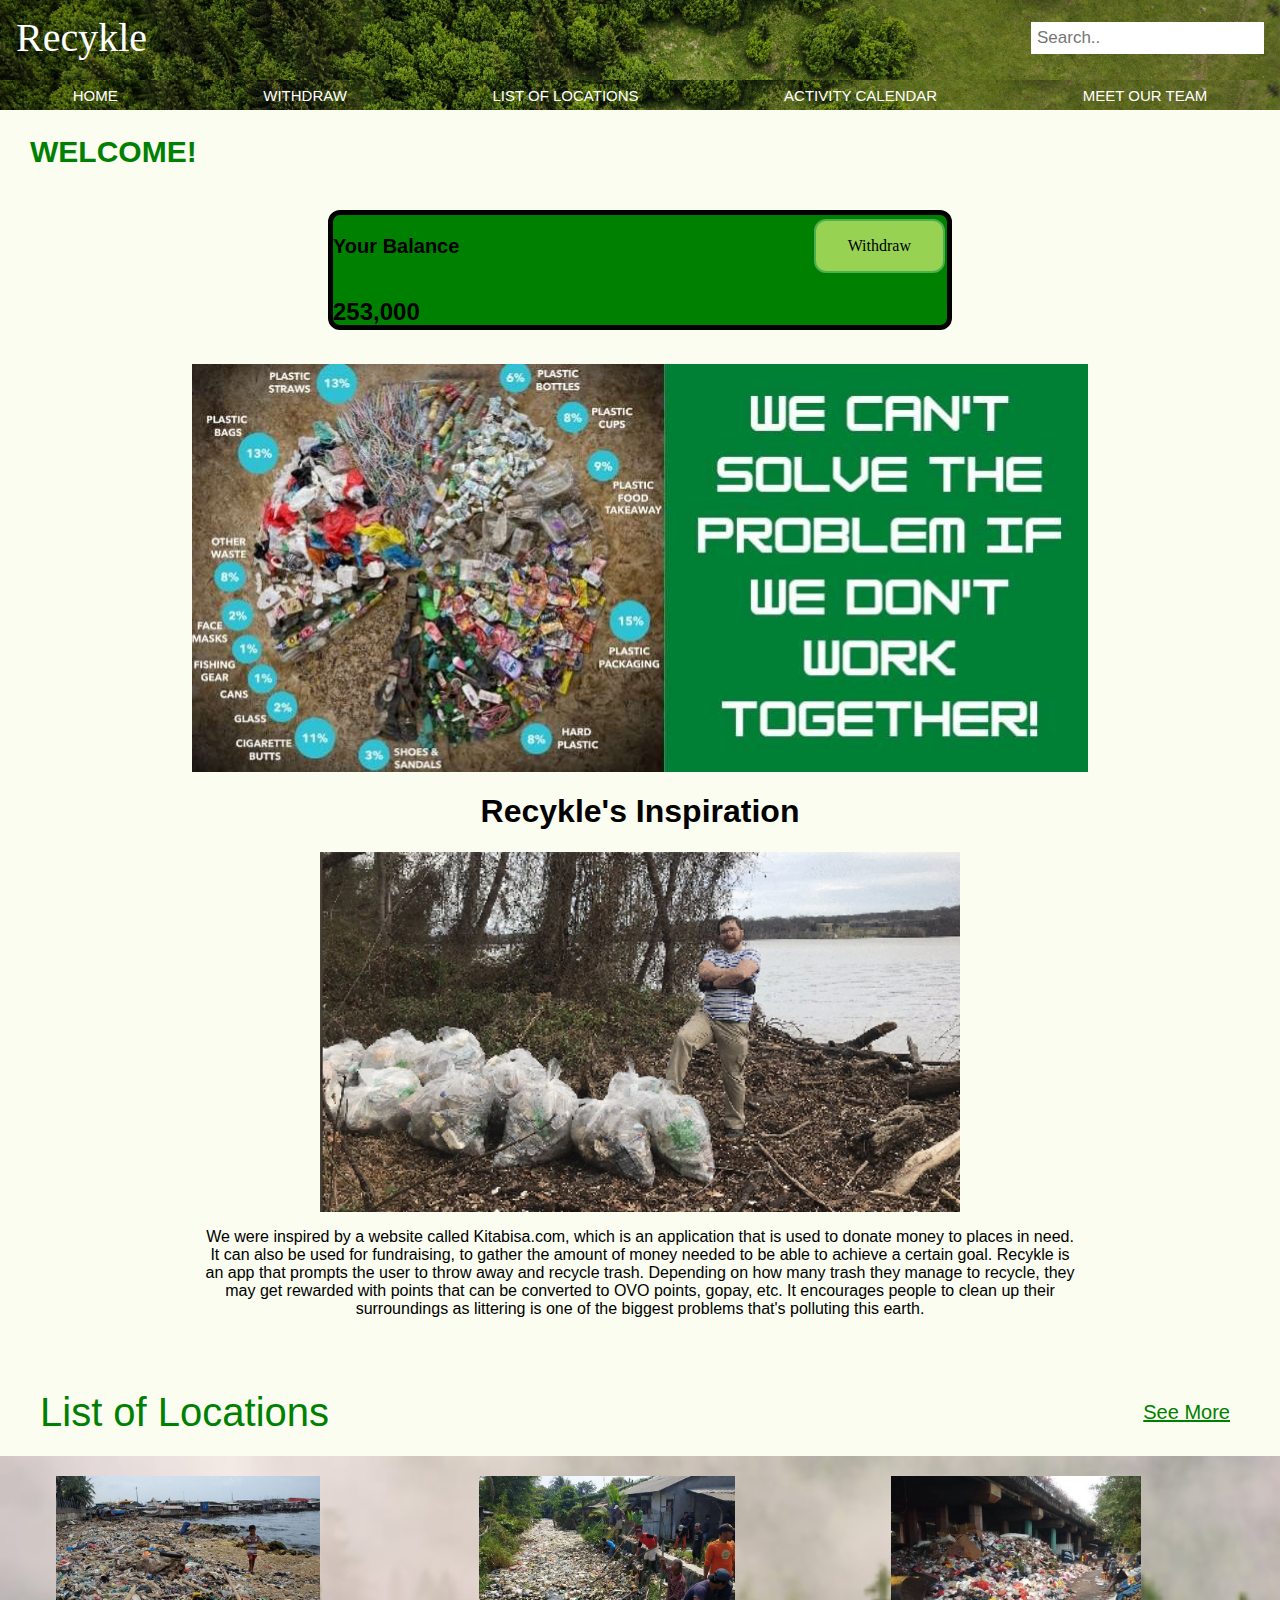
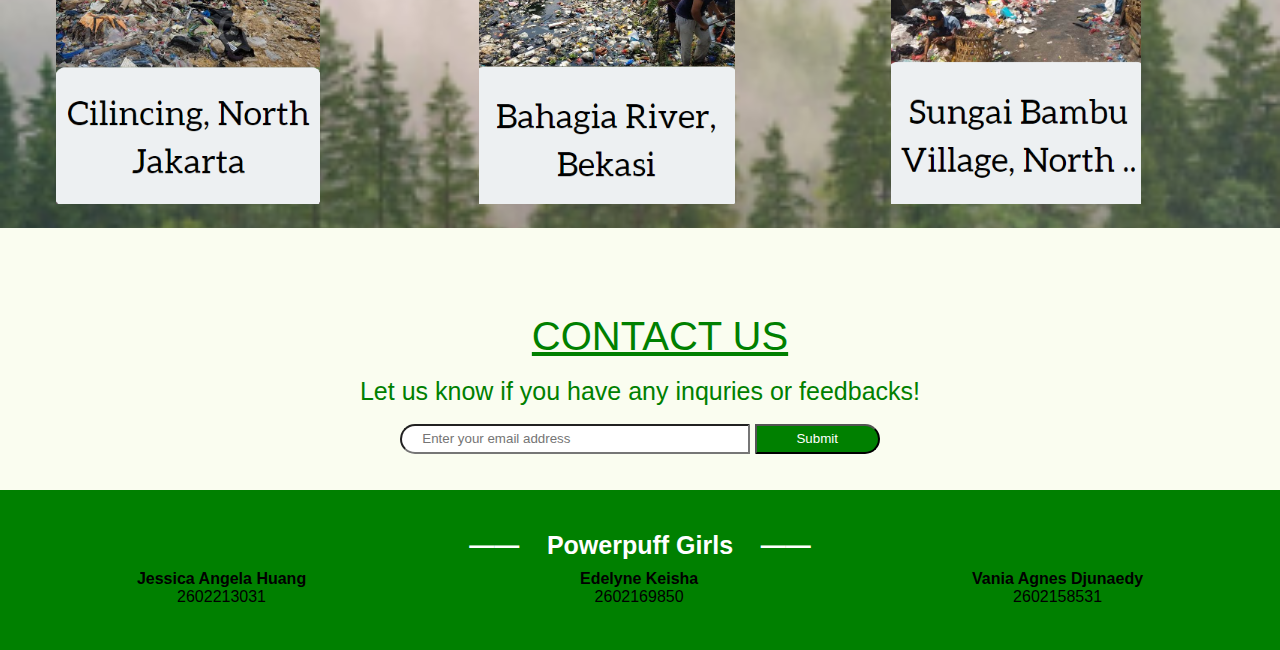
<file: index.html>
<!DOCTYPE html>
<html>

<head>
  <link rel="stylesheet" href="style.css">
  <title>Recyckle</title>
</head>

<body>
  <script src="script.js"></script>
  <header>
    <!-- Logo and Search Bar -->
    <div class="topnav">
      <a href="#inspo" class="active">
        Recykle
      </a>
      <div class="search-container">
        <form action="/action_page.php">
          <input type="text" placeholder="Search.." name="search">
          <i class="fa fa-search"></i>
        </form>
      </div>
    </div>

    <!-- Navigation Bar -->
    <div class="nav">
      <a href="index.html" class="tab">HOME</a>
      <a href="withdraw.html" class="tab">WITHDRAW</a>
      <a href="listoflocation.html" class="tab">List of Locations</a>
      <a href="Calendar.html" class="tab">Activity Calendar</a>
      <a href="mot.html" class="tab">Meet Our Team</a>
    </div>
  </header>

  <div style="padding-left:30px">
    <h2 class="welcome">WELCOME!</h2>
  </div>

  <!-- Your Balance -->
  <div style="padding:16px">
    <div class="balance">
      <h3>Your Balance</h3> 
      <input type="button" onclick="window.location.href='withdraw.html';" class="button button1" value="Withdraw">
      <h2>253,000</h2>
    </div>
  </div>
  <br>

  <!-- Quote box -->
  <div class="slide">
    <img src="images/slide1.jpg" class="slideimage">
  </div>

  <!-- Recykle Inspiration -->
  <div class="heading" id="inspo">
    <h1>
      <center>Recykle's Inspiration</center>
    </h1>

  <!-- Recykle's Inspiration -->
  </div>
  <img src="images/tresh.gif" height="auto" width=450px class="center">
  <div class="details">
    <p align="center">We were inspired by a website called Kitabisa.com, which is an application that is used to
      donate money
      to places in need. It can also be used for fundraising, to gather the amount of money needed to be able to
      achieve a certain goal.

      Recykle is an app that prompts the user to throw away and recycle trash. Depending on how many trash they
      manage to recycle, they may get rewarded with points that can be converted to OVO points, gopay, etc. It
      encourages people to clean up their surroundings as littering is one of the biggest problems that's
      polluting this earth.</p>

  </div>

  <br>
  <br>
  <br>
  <div class="lol"> <!-- List of Location Slide -->
    <text class="lol1">List of Locations</text>
    <a href="listoflocation.html" class="lol2">See More</a>
  </div>
<br>
  <div class="locations">
    <a href="listofloca.html"> <img src="images/lol1.png" class="zoom"></a>
    <a href="listofloca.html"> <img src="images/lol2.png" class="zoom"></a>
    <a href="listofloca.html"> <img src="images/lol3.png" class="zoom"></a>
      </div>  
      <br>
      <br>
  <div class=" m4"> <!-- Contact us -->
    <text class="lol1"><u>CONTACT US</u></text> 
    <br>
    <text class="lmk">Let us know if you have any inquries or feedbacks!</text>
    <br>
    <div class="register">
      <form name="register" onsubmit="return formValidation()">
        <input type="text" id="emailform" name="email" placeholder="Enter your email address" required
          class="emailform">
        <input type="submit" name="submit" value="Submit" id="button" class="submitbutton"></button>
      </form>
    </div>
  </div>
  <br>
  <br>
      <div class="nim"> <!-- Footer -->
    <h5>&#8213;&#8213;&nbsp;&nbsp;&nbsp;&nbsp;Powerpuff Girls&nbsp;&nbsp;&nbsp;&nbsp;&#8213;&#8213;</h5>
  </div>
  <div class="nim">
    <text><b>Jessica Angela Huang</b><br>2602213031</text>

    <text><b>Edelyne Keisha</b><br>2602169850</text>

    <text><b>Vania Agnes Djunaedy</b><br>2602158531</text>
    </div>
</body>

</html>
</file>
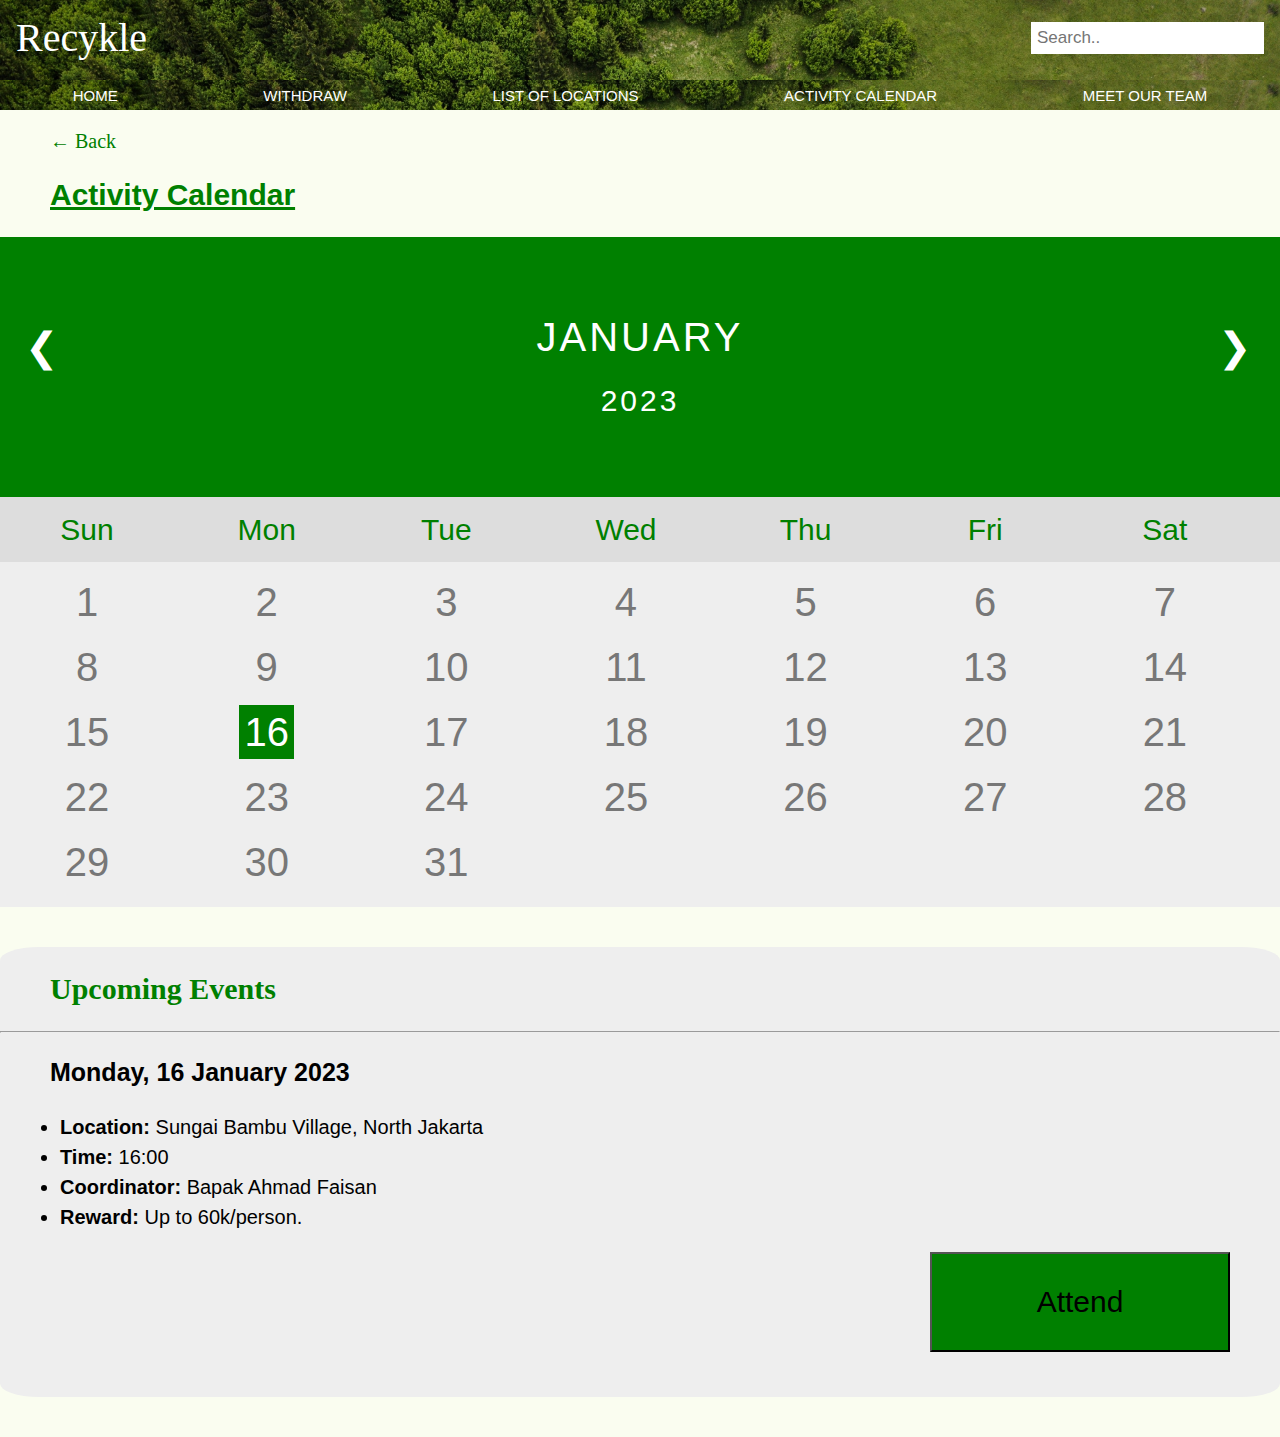
<file: Calendar.html>
<!DOCTYPE html>
<html>
    <head>
        <link rel="stylesheet" href="CalendarStyle.css">
        <title>Activity Calendar</title>
    </head>

    <body>
    <header>
        <div class="topnav"> <!-- Logo and Search Bar -->
            <a href="#inspo" class="active">
            Recykle
            </a>
            <div class="search-container">
            <form action="/action_page.php">
                <input type="text" placeholder="Search.." name="search">
                <i class="fa fa-search"></i>
            </form>
            </div>
        </div>
    
    <div class="nav"> <!-- Navigation Bar -->
      <a href="index.html" class="tab">HOME</a>
      <a href="withdraw.html" class="tab">WITHDRAW</a>
      <a href="listoflocation.html" class="tab">List of Locations</a>
      <a href="Calendar.html" class="tab">Activity Calendar</a>
      <a href="mot.html" class="tab">Meet Our Team</a>
    </div>
        </header>
        
        <div id="m1"> <!-- Back Button -->
            <a href="index.html" class="back">&#8592 Back</a>
        </div>
        
        <div class="top-text">
            <h2>Activity Calendar</h2>
        </div>

        <!-- Calendar -->
        <div id="Calendar">
            <div class="month">      
                <ul>
                  <li class="prev">&#10094;</li>
                  <li class="next">&#10095;</li>
                  <li>January<br>
                    <span style="font-size:30px">2023</span>
                  </li>
                </ul>
              </div>
              
              <ul class="weekdays">
                <li>Sun</li>
                <li>Mon</li>
                <li>Tue</li>
                <li>Wed</li>
                <li>Thu</li>
                <li>Fri</li>
                <li>Sat</li>
              </ul>
              
              <ul class="days">  
                <li>1</li>
                <li>2</li>
                <li>3</li>
                <li>4</li>
                <li>5</li>
                <li>6</li>
                <li>7</li>
                <li>8</li>
                <li>9</li>
                <li>10</li>
                <li>11</li>
                <li>12</li>
                <li>13</li>
                <li>14</li>
                <li>15</li>
                <li><span class="active">16</span></li>
                <li>17</li>
                <li>18</li>
                <li>19</li>
                <li>20</li>
                <li>21</li>
                <li>22</li>
                <li>23</li>
                <li>24</li>
                <li>25</li>
                <li>26</li>
                <li>27</li>
                <li>28</li>
                <li>29</li>
                <li>30</li>
                <li>31</li>
              </ul>
        </div>

        <!-- Upcoming Events -->
        <div class="bottom-area">
            <div class="events">
                <h2>Upcoming Events</h2>
                <hr>
                <h3>Monday, 16 January 2023</h3>
                <ul>
                    <li><strong>Location:</strong> Sungai Bambu Village, North Jakarta</li>
                    <li><strong>Time:</strong> 16:00</li>
                    <li><strong>Coordinator:</strong> Bapak Ahmad Faisan</li>
                    <li><strong>Reward:</strong> Up to 60k/person.</li>
                </ul>
                <button>Attend</button>
            </div>
        </div>

    </body>
</html>
</file>
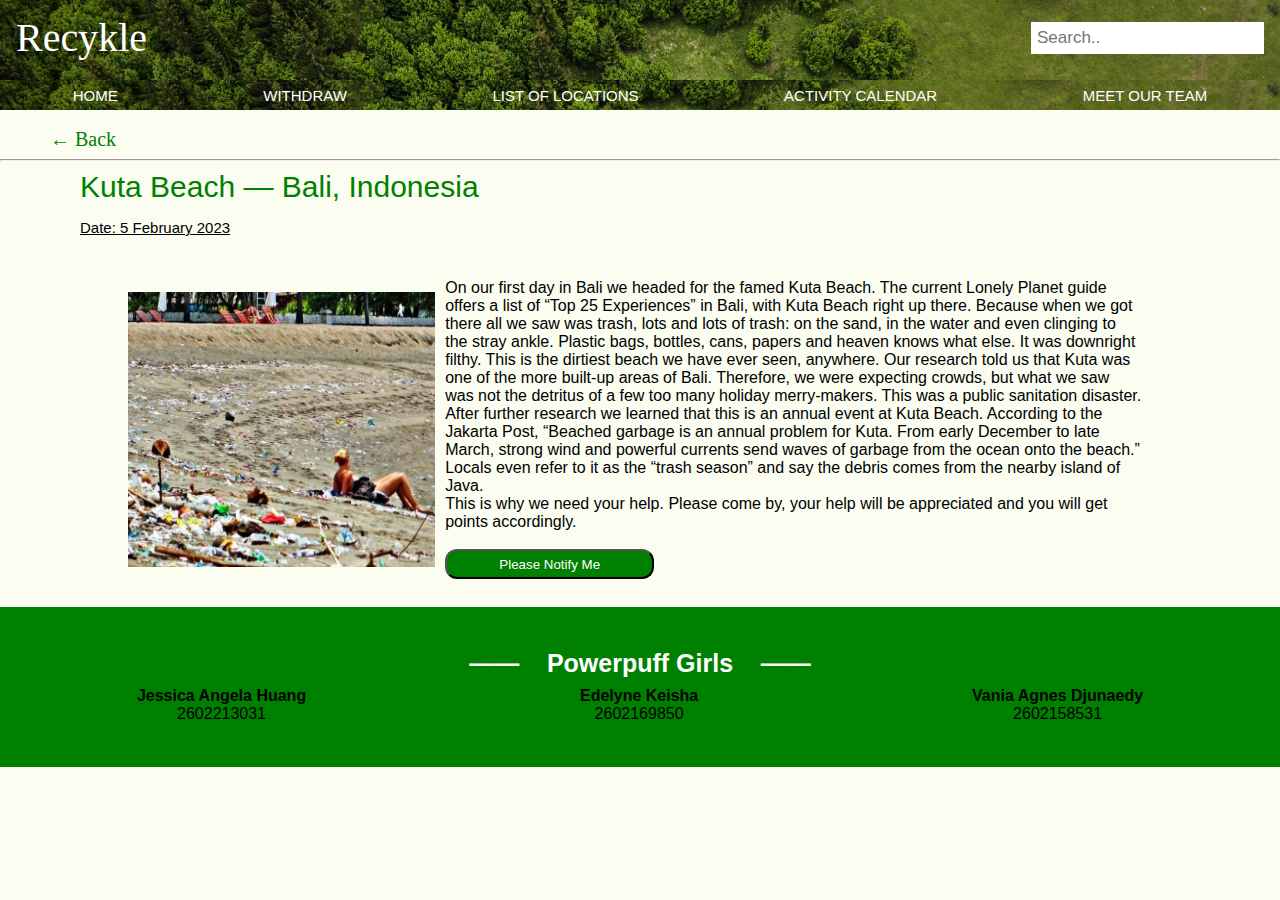
<file: listofloca.html>
<html>

<head>
  <style>
    * {
      box-sizing: border-box;
    }

    html {
      scroll-behavior: smooth;
    }

    body {
      margin: 0;
      font-family: Arial, Helvetica, sans-serif;
      background-color: #fafdf0;
    }


    .topnav {
      overflow: hidden;
      background-image: url("images/jungle.jpg");
      background-repeat: no-repeat;
      background-size: cover;
      width: 100%;
      height: 80px;
      font-family: Brush Script MT;
      padding: 14px 16px;
    }

    .active {
      font-size: 40px;
      color: white;
      text-decoration: none;
    }


    .topnav .search-container {
      float: right;
    }

    .topnav input[type=text] {
      padding: 6px;
      margin-top: 8px;
      font-size: 17px;
      border: none;
    }

    .topnav .search-container button {
      float: right;
      padding: 6px 10px;
      margin-top: 8px;
      margin-right: 16px;
      background: #ddd;
      font-size: 17px;
      border: none;
      cursor: pointer;
    }

    .topnav .search-container button:hover {
      background: #ccc;
    }

    .nav {
      display: flex;
      background-image: url("images/jungle.jpg");
      background-repeat: no-repeat;
      background-size: cover;
      align-items: center;
      width: 100%;
      height: 30px;
      justify-content: space-around;
      text-transform: uppercase;
    }

    .tab {
      float: left;
      display: block;
      color: white;
      text-align: center;
      padding: 14px 16px;
      font-size: 15px;
      text-decoration: none;
    }

    h1 {
      font-family: Brush Script MT;
      font-size: 40px;
    }

    .h4 {
      color: green;
      font-size: 30px;
      line-height: 0px;
      line-height: 0;
    }

    h5 {
      color: white;
      text-align: center;
      font-size: 25px;
    }

    .h6 {
      line-height: 10px;
      font-size: 15px;
    }

    .back {
      font-size: 20px;
      font-family: fantasy;
      text-decoration: none;
      color: green;
    }

    #m1 {
      display: flex;
      flex-direction: column;
      text-align: left;
      margin-top: 0px;
      margin-left: 50px;
    }

    #m2 {
      margin-left: 50px;
      display: flex;
      flex-direction: column;
      text-align: left;
      margin-top: 0px;
      margin-left: 80px;
      line-height: 0px;
    }

    .loca {
      display: flex;
      flex-direction: row;
      justify-content: space-between;
      align-items: center;
      padding-left: 10%;
      padding-right: 10%;
    }

    .pic1 {
      width: 50%;
    }

    info {
      margin-right: 5%;
      font-size: 15px;
      text-align: justify;
      text-justify: inter-word;
      font-family: Arial, Helvetica, sans-serif;
    }



    .nim {
      margin: 0;
      background-color: green;
      display: flex;
      text-align: center;
      justify-content: space-around;
      padding: 0;
      width: 100%;
      height: 80px;
    }
    .notify{
      border-radius: 12px;
      width:30%;
      height:30px;
      background-color: green;
      color:white;
      align-item:center;
    }
    .notify:hover{
      color:black;
      background-color:#4CAF50;
    }
  </style>

<body>
  <header>
    <div class="topnav"> <!-- Logo and Search Bar -->
      <a href="#inspo" class="active">
        Recykle
      </a>
      <div class="search-container">
        <form action="/action_page.php">
          <input type="text" placeholder="Search.." name="search">
          <i class="fa fa-search"></i>
        </form>
      </div>
    </div>

    <div class="nav"> <!-- Navigation Bar -->
      <a href="index.html" class="tab">HOME</a>
      <a href="withdraw.html" class="tab">WITHDRAW</a>
      <a href="listoflocation.html" class="tab">List of Locations</a>
      <a href="Calendar.html" class="tab">Activity Calendar</a>
      <a href="mot.html" class="tab">Meet Our Team</a>
    </div>
  </header>
  <br>
  <!--<form>
 <input type="button" value="&#8592 Back" onclick="history.back()" class="back">
</form> -->
  <div id="m1"> <!-- Back button to List of Locations -->
    <a href="listoflocation.html" class="back">&#8592 Back</a>
  </div>
  <hr>
  <br>
  <div id="m2"> <!-- Title -->
    <text class="h4">Kuta Beach &#8213; Bali, Indonesia</text>
  </div>
  <br>
  <br>
  <div id="m2"> <!-- Date -->
    <text class="h6"><u>Date: 5 February 2023</u></text>
  </div>
  <br>
  <br>

  <div class="loca"> <!-- Description of Location -->
    <img src="images/locaa.png" width="30%" height="275px" margin-right="5%">
    <br>
    <p class="info" style="margin:10px;">
      On our first day in Bali we headed for the famed Kuta Beach. The current Lonely Planet guide offers a list of “Top
      25 Experiences” in Bali, with Kuta Beach right up there. Because when we got there all we saw was trash, lots and
      lots of trash: on the sand, in the water and even clinging to the stray ankle. Plastic bags, bottles, cans, papers
      and heaven knows what else. It was downright filthy. This is the dirtiest beach we have ever seen, anywhere.

      Our research told us that Kuta was one of the more built-up areas of Bali. Therefore, we were expecting crowds,
      but what we saw was not the detritus of a few too many holiday merry-makers. This was a public sanitation
      disaster.
      After further research we learned that this is an annual event at Kuta Beach. According to the Jakarta Post,
      “Beached garbage is an annual problem for Kuta. From early December to late March, strong wind and powerful
      currents send waves of garbage from the ocean onto the beach.” Locals even refer to it as the “trash season” and
      say the debris comes from the nearby island of Java.
<br>
      This is why we need your help. Please come by, your help will be appreciated and you will get points accordingly.
      <br>
      <br>
      <button class="notify">Please Notify Me</button> <!-- Notify me button -->
    </p> 
  </div>

  <div class="loca">

  </div>





  <br>
  <div class="nim"> <!-- Footer -->
    <h5>&#8213;&#8213;&nbsp;&nbsp;&nbsp;&nbsp;Powerpuff Girls&nbsp;&nbsp;&nbsp;&nbsp;&#8213;&#8213;</h5>
  </div>
  <div class="nim">
    <text><b>Jessica Angela Huang</b><br>2602213031</text>

    <text><b>Edelyne Keisha</b><br>2602169850</text>

    <text><b>Vania Agnes Djunaedy</b><br>2602158531</text>
  </div>
</body>

</html>
</file>
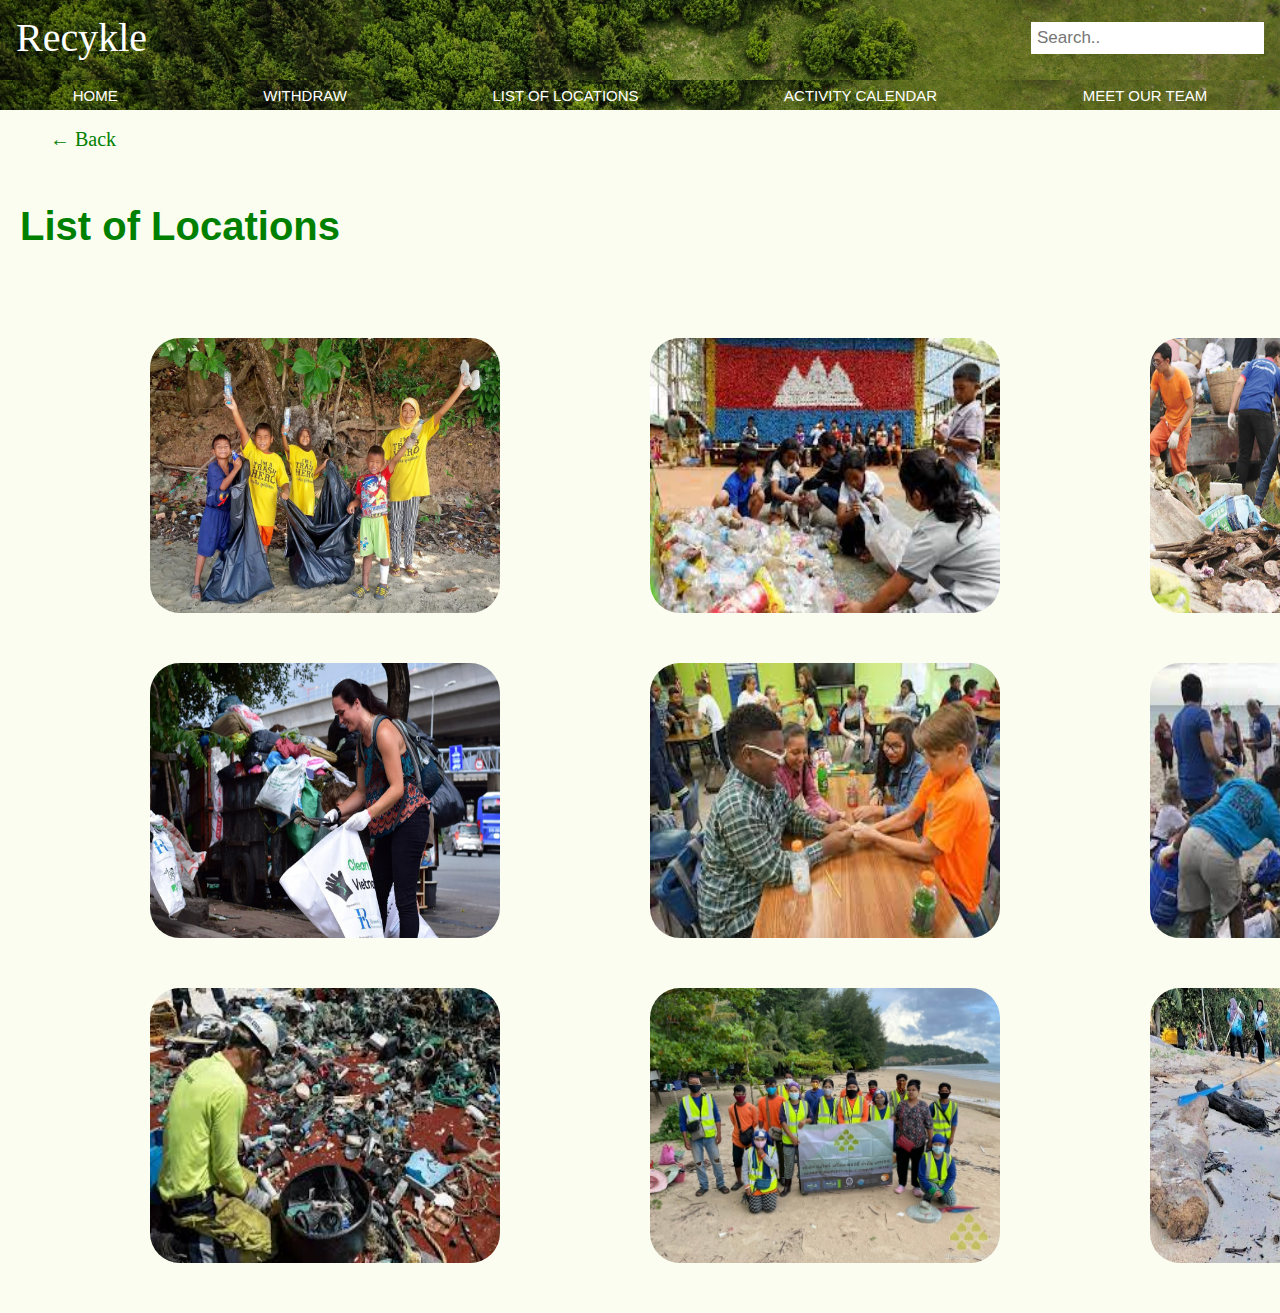
<file: listoflocation.html>
<html>
  <head>
<link rel="stylesheet" href="style.css">
<title>Recyckle</title>
</head>

<body>
  <script src="script.js"></script>

  <header>
    <div class="topnav"> <!-- Logo and Search Bar -->
      <a href="#inspo" class="active">
        Recykle
      </a>
      <div class="search-container">
        <form action="/action_page.php">
          <input type="text" placeholder="Search.." name="search">
          <i class="fa fa-search"></i>
        </form>
      </div>
    </div>

    <div class="nav"> <!-- Navigation Bar -->
      <a href="index.html" class="tab">HOME</a>
      <a href="withdraw.html" class="tab">WITHDRAW</a>
      <a href="listoflocation.html" class="tab">List of Locations</a>
      <a href="Calendar.html" class="tab">Activity Calendar</a>
      <a href="mot.html" class="tab">Meet Our Team</a>
    </div>
    <br>
    <div id="m1">
    <a href="index.html" class="back">&#8592 Back</a> <!-- Back button -->
  </div>
    <!--<b style="color:darkgreen; font-size:35px margin-left:20p">-->
      <h4 style="margin-left:20px;">List of Locations</h4>
    <br>
    <br>
    <div class="flexbox"> <!-- List of all locations -->
      <a href="listofloca.html"><img src="images/pic1.jpg" class="pictures4">
        <a href="listofloca.html"><img src="images/pic2.jpeg" class="pictures4">
          <a href="listofloca.html"><img src="images/pic3.jpg" class="pictures4">
    </div>
    <div class="flexbox">
      <a href="listofloca.html"><img src="images/pic4.jpg" class="pictures4">
        <a href="listofloca.html"><img src="images/pic5.jpeg" class="pictures4">
          <a href="listofloca.html"><img src="images/pic6.jpeg" class="pictures4">
    </div>
    <div class="flexbox">
      <a href="listofloca.html"><img src="images/pic7.jpeg" class="pictures4">
        <a href="listofloca.html"><img src="images/pic8.jpg" class="pictures4">
          <a href="listofloca.html"><img src="images/pic9.jpg" class="pictures4">
    </div>

</body>

<style>
  .pictures1 {
    background-color: green;
    width: 350px;
    height: 275px;
    margin-left: 200px;
    margin-bottom: 50px;


  }

  .pictures2 {
    background-color: green;
    width: 350px;
    height: 275px;
    margin-left: 100px;
    margin-bottom: 50px;

  }

  .pictures3 {
    background-color: green;
    width: 350px;
    height: 275px;
    margin-left: 100px;
    margin-bottom: 50px;
  }

  .pictures4 {
    background-color: green;
    width: 350px;
    height: 275px;
    margin-left: 150px;
    margin-bottom: 50px;
    border-radius: 30px;
  }

  .flexbox {
    display: flex;
  }
</style>
</head>

</div>

</style>

</html>
</file>
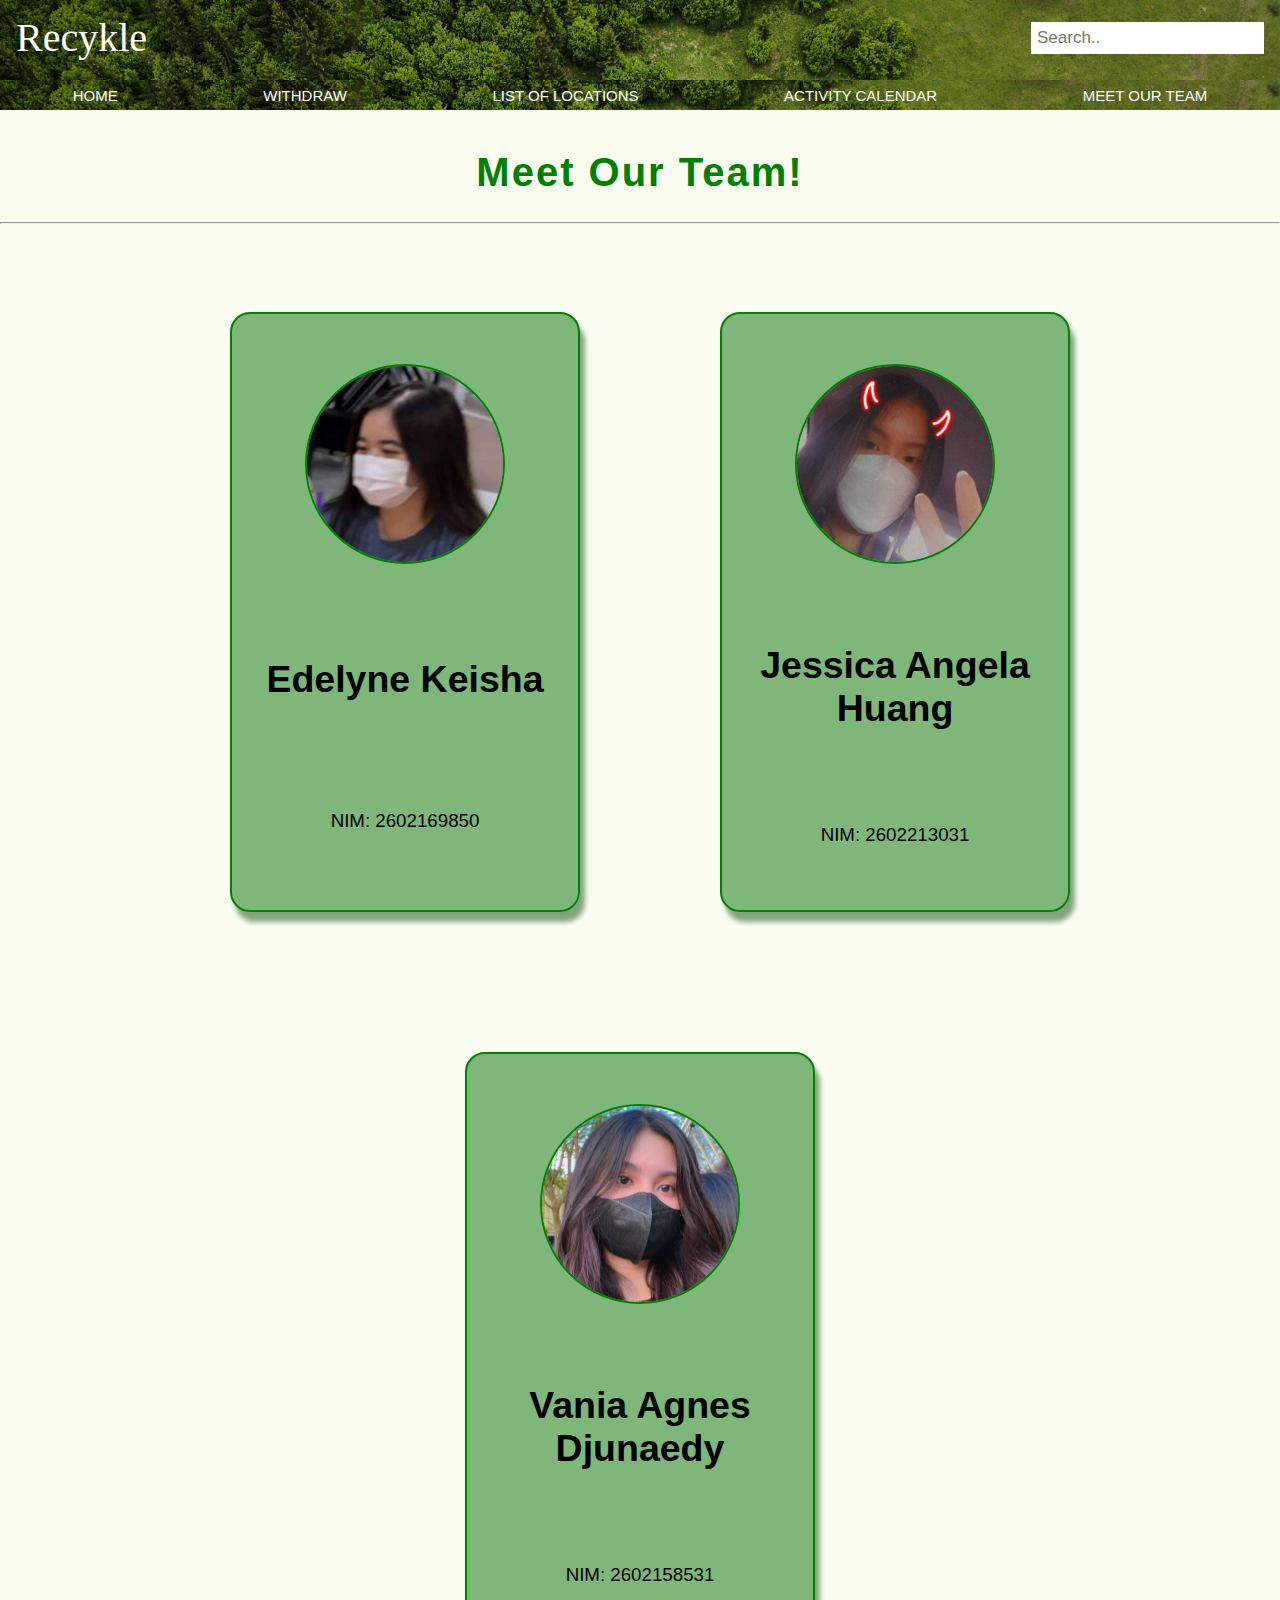
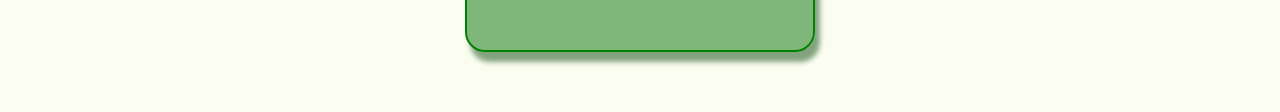
<file: mot.html>
<!DOCTYPE html>
<html>
    <head>
        <link rel="stylesheet" href="mot.css">
        <title>Meet Our Team</title>
    </head>

    <body>
        <header>
            <div class="topnav"> <!-- Logo and Search Bar -->
                <a href="#inspo" class="active">
                Recykle
                </a>
                <div class="search-container">
                <form action="/action_page.php">
                    <input type="text" placeholder="Search.." name="search">
                    <i class="fa fa-search"></i>
                </form>
                </div>
            </div>
        
        <div class="nav"> <!-- Navigation Bar -->
          <a href="index.html" class="tab">HOME</a>
          <a href="withdraw.html" class="tab">WITHDRAW</a>
          <a href="listoflocation.html" class="tab">List of Locations</a>
          <a href="Calendar.html" class="tab">Activity Calendar</a>
          <a href="mot.html" class="tab">Meet Our Team</a>
        </div>
        </header>

        <h1>Meet Our Team!</h1>

        <hr>

        <div class="container">
            <div class="edel">
                <div class="pfp">
                    <img src="images/edel.png">
                </div>
                <div class="name">
                    <h2>Edelyne Keisha</h2>
                </div>
                <div class="bio">
                    <h3>NIM: 2602169850</h3>
                </div>
            </div>
            <div class="jess">
                <div class="pfp">
                    <img src="images/jess.png">
                </div>
                <div class="name">
                    <h2>Jessica Angela Huang</h2>
                </div>
                <div class="bio">
                    <h3>NIM: 2602213031</h3>
                </div>
            </div>
            <div class="vania">
                <div class="pfp">
                    <img src="images/vania.png">
                </div>
                <div class="name">
                    <h2>Vania Agnes Djunaedy</h2>
                </div>

                <div class="bio">
                    <h3>NIM: 2602158531</h3>
                </div>
            </div>
        </div>

        <!-- <footer>
            <div class="links">
                <a href="index.html" target="_blank">Contact Us</a>
                <a href="index.html" target="_blank">Newsletter</a>
                <a href="index.html" target="_blank">Terms and Conditions</a>
                <a href="index.html" target="_blank">Offers</a>
            </div>
        </footer> -->
    </body>
</html>
</file>
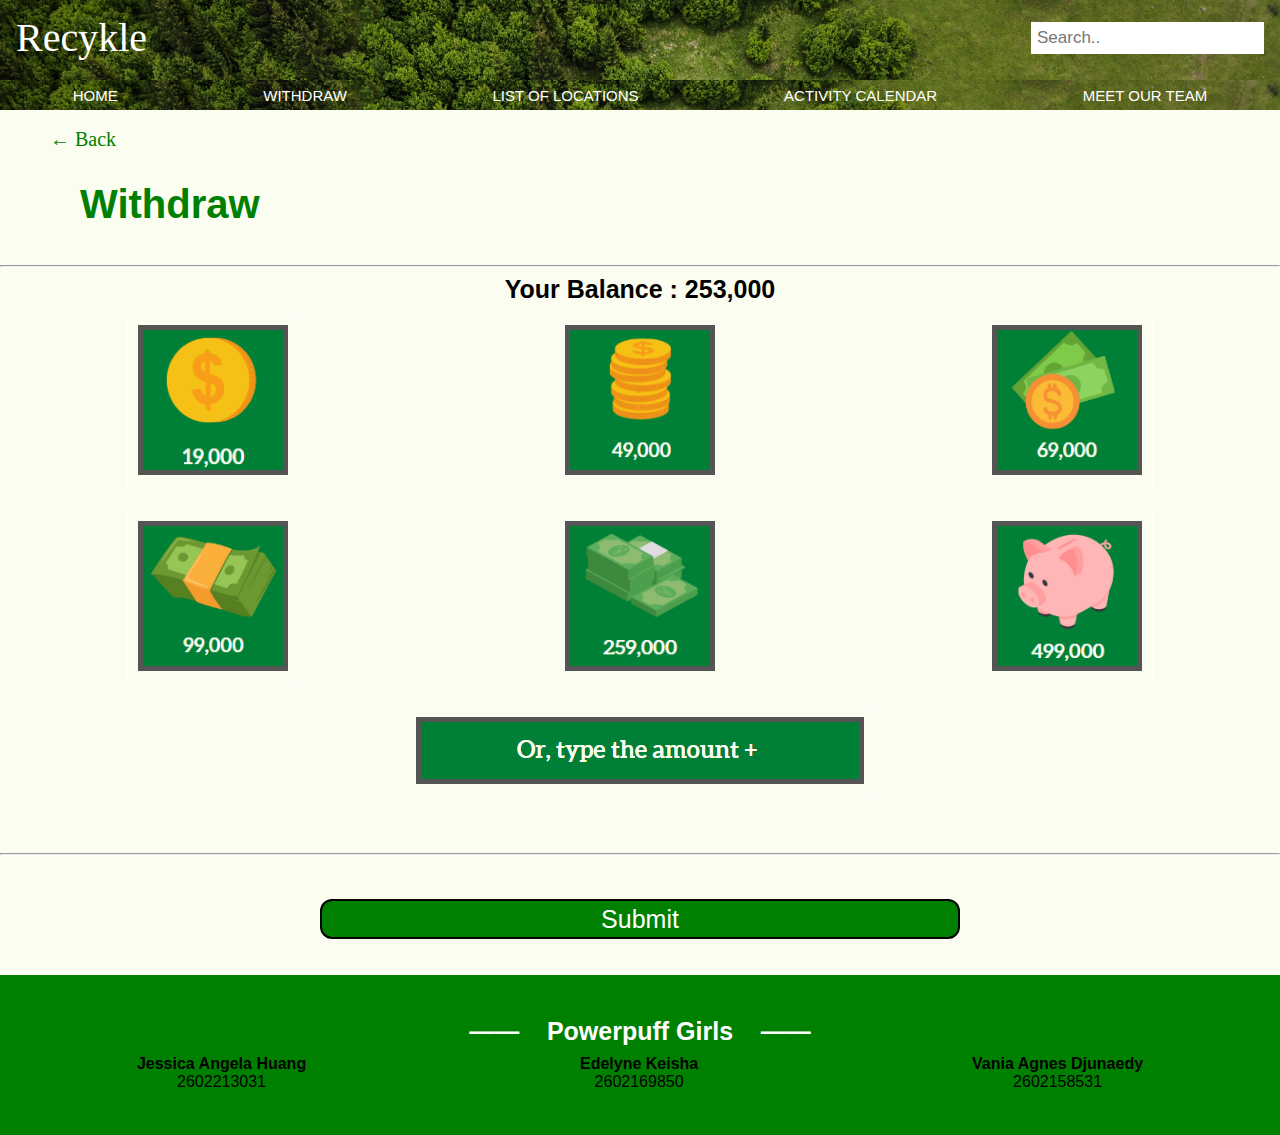
<file: withdraw.html>
<!DOCTYPE html>
<html>

<head>
  <title>Recyckle</title>
  <style>
    * {
      box-sizing: border-box;
    }

    html {
      scroll-behavior: smooth;
    }

    body {
      margin: 0;
      font-family: Arial, Helvetica, sans-serif;
      background-color: #fafdf0;
    }

    .topnav {
      overflow: hidden;
      background-image: url("images/jungle.jpg");
      background-repeat: no-repeat;
      background-size: cover;
      width: 100%;
      height: 80px;
      font-family: Brush Script MT;
      padding: 14px 16px;
    }



    .topnav .search-container {
      float: right;
    }

    .topnav input[type=text] {
      padding: 6px;
      margin-top: 8px;
      font-size: 17px;
      border: none;
    }

    .topnav .search-container button {
      float: right;
      padding: 6px 10px;
      margin-top: 8px;
      margin-right: 16px;
      background: #ddd;
      font-size: 17px;
      border: none;
      cursor: pointer;
    }

    .topnav .search-container button:hover {
      background: #ccc;
    }

    .active {
      font-size: 40px;
      color: white;
      text-decoration: none;
    }

    .nav {
      display: flex;
      background-image: url("images/jungle.jpg");
      background-repeat: no-repeat;
      background-size: cover;
      align-items: center;
      width: 100%;
      height: 30px;
      justify-content: space-around;
      text-transform: uppercase;
    }

    .tab {
      float: left;
      display: block;
      color: white;
      text-align: center;
      padding: 14px 16px;
      font-size: 15px;
      text-decoration: none;
    }

    h1 {
      font-family: Brush Script MT;
      font-size: 40px;
    }

    h4 {
      color: green;
      font-size: 40px;
      line-height: 0px;
    }

    h5 {
      color: white;
      text-align: center;
      font-size: 25px;
    }

    .back {
      font-size: 20px;
      font-family: fantasy;
      text-decoration: none;
      color: green;
    }

    #m1 {
      display: flex;
      flex-direction: column;
      text-align: left;
      margin-top: 0px;
      margin-left: 50px;
    }

    #m2 {
      margin-left: 50px;
      display: flex;
      flex-direction: column;
      text-align: left;
      margin-top: 0px;
      margin-left: 80px;

    }

    #m3 {
      flex-direction: column;
      text-align: center;
      display: flex;
      align-items: center;
      font-weight: bold;
      font-size: 25px;
    }


    .wdamount {
      display: flex;
      justify-content: center;
      justify-content: space-around;
    }


    input[type="checkbox"][id^="cb"] {
      display: none;
    }

    label {
      border: 1px solid #fff;
      padding: 10px;
      display: block;
      position: relative;
      margin: 10px;
      cursor: pointer;
    }

    label::before {
      background-color: white;
      color: white;
      content: " ";
      display: block;
      border-radius: 50%;
      border: 1px solid grey;
      position: absolute;
      top: -5px;
      left: -5px;
      width: 25px;
      height: 25px;
      text-align: center;
      line-height: 28px;
      transition-duration: 0.4s;
      transform: scale(0);
    }

    label img {
      transition-duration: 0.2s;
      transform-origin: 50% 50%;
      border: 5px solid #555;
    }

    :checked+label {
      border-color: #ddd;
    }

    :checked+label::before {
      content: "✓";
      background-color: grey;
      transform: scale(1);
    }

    :checked+label img {
      transform: scale(0.9);
      box-shadow: 0 0 5px #333;
      z-index: -1;
    }

    .image {
      width: 150px;
      height: 150px;
      border: 5px solid #555;
    }

    image1 {
      width: 800px;
      height: 100px;
      border: 5px solid #555;
    }

    .method {
      background-color: #8dbc71;
      width: 300px;
      height: 100px;
      padding: 50px;
      border: 1px solid red;
      box-sizing: border-box;
    }

    #footer {
      background-color: green;
      align-items: center;
      display: flex;
      flex-direction: column;
    }

    .sb {
      display: flex;
      text-align: center;
      justify-content: space-around;
      padding: 0;
      width: 100%;
      height: 80px;
    }

    .submitbutton {
      background: green;
      color: white;
      border-style: outset;
      border-color: #0066A2;
      height: 70px;
      width: 300px;
      font: bold15px arial, sans-serif;
      text-shadow: none;
    }

    .submitbutton:hover {
      background: #003b00;
      color: #fff;
      border: 1px solid #eee;
      border-radius: 20px;
      box-shadow: 5px 5px 5px #eee;
      text-shadow: none;
    }

    .nim {
      margin: 0;
      background-color: green;
      display: flex;
      text-align: center;
      justify-content: space-around;
      padding: 0;
      width: 100%;
      height: 80px;
    }
    .button2 {
      background-color: green; 
      color: white; 
      border: 2px solid black;
      width:50%;
      height:40px;
      border-radius: 12px;
      font-size:25px;
    }

    .button2:hover {
      background-color: #97D252;
      color:white;
    }
  </style>
</head>

<body>
  <header>
    <div class="topnav"> <!-- Logo and Search Bar -->
      <a href="#inspo" class="active">
        Recykle
      </a>
      <div class="search-container">
        <form action="/action_page.php">
          <input type="text" placeholder="Search.." name="search">
          <i class="fa fa-search"></i>
        </form>
      </div>
    </div>

    <div class="nav"> <!-- Navigation Bar -->
      <a href="index.html" class="tab">HOME</a>
      <a href="withdraw.html" class="tab">WITHDRAW</a>
      <a href="listoflocation.html" class="tab">List of Locations</a>
      <a href="Calendar.html" class="tab">Activity Calendar</a>
      <a href="mot.html" class="tab">Meet Our Team</a>
    </div>
  </header>
  <br>
  <!--<form>
 <input type="button" value="&#8592 Back" onclick="history.back()" class="back">
</form> -->
  <div id="m1"> <!-- Back button -->
    <a href="index.html" class="back">&#8592 Back</a>
  </div>
  <div id="m2">
    <h4>Withdraw</h4>
  </div>
  <hr>
  <div id="m3">
    Your Balance : 253,000
  </div>

  <!-- Options for withdraw -->
  <div class="wdamount">
    <input type="checkbox" id="cb1" />
    <label for="cb1"><img src="images/wd1.png" class="image"></label>

    <input type="checkbox" id="cb2" />
    <label for="cb2"><img src="images/wd2.png" class="image"></label>

    <input type="checkbox" id="cb3" />
    <label for="cb3"><img src="images/wd3.png" class="image"></label>
  </div>
  <div class="wdamount">
    <input type="checkbox" id="cb4" />
    <label for="cb4"><img src="images/wd4.png" class="image"></label>

    <input type="checkbox" id="cb5" />
    <label for="cb5"><img src="images/wd5.png" class="image"></label>
    <input type="checkbox" id="cb6" />
    <label for="cb6"><img src="images/wd6.png" class="image"></label>
  </div>

  <div class="wdamount">
    <input type="checkbox" id="cb7" />
    <label for="cb7"><img src="images/wd7.png" class="image1"></label>
  </div>
  <br>
  <br>
  <hr>
  <br>
  <br>
  <div class="wdamount">
    <input type="button" onclick="window.location.href='withdrawed.html';" class="button2" value="Submit">
  </div>
<br>
  <br>
  <div class="nim"> <!-- Footer -->
    <h5>&#8213;&#8213;&nbsp;&nbsp;&nbsp;&nbsp;Powerpuff Girls&nbsp;&nbsp;&nbsp;&nbsp;&#8213;&#8213;</h5>
  </div>
  <div class="nim">
    <text><b>Jessica Angela Huang</b><br>2602213031</text>

    <text><b>Edelyne Keisha</b><br>2602169850</text>

    <text><b>Vania Agnes Djunaedy</b><br>2602158531</text>
</body>

</html>
</file>
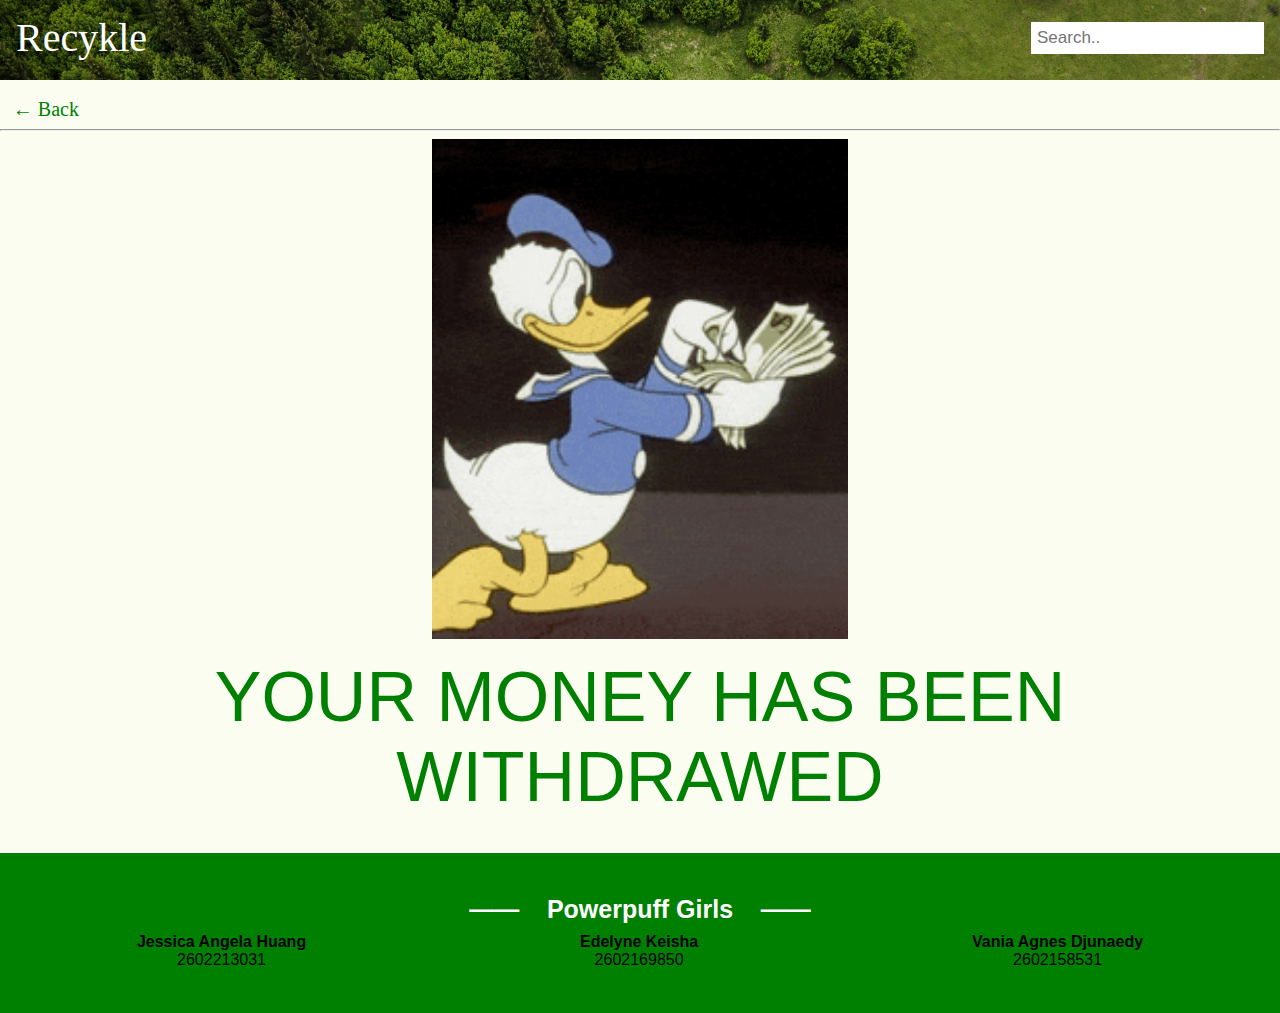
<file: withdrawed.html>
<!DOCTYPE html>
<html>

<head>
  <title>Recyckle</title>
  <style>
    * {
      box-sizing: border-box;
    }

    html {
      scroll-behavior: smooth;
    }

    body {
      margin: 0;
      font-family: Arial, Helvetica, sans-serif;
      background-color: #fafdf0;
    }

    .topnav {
      overflow: hidden;
      background-image: url("images/jungle.jpg");
      background-repeat: no-repeat;
      background-size: cover;
      width: 100%;
      height: 80px;
      font-family: Brush Script MT;
      padding: 14px 16px;
    }



    .topnav .search-container {
      float: right;
    }

    .topnav input[type=text] {
      padding: 6px;
      margin-top: 8px;
      font-size: 17px;
      border: none;
    }

    .topnav .search-container button {
      float: right;
      padding: 6px 10px;
      margin-top: 8px;
      margin-right: 16px;
      background: #ddd;
      font-size: 17px;
      border: none;
      cursor: pointer;
    }

    .topnav .search-container button:hover {
      background: #ccc;
    }

    .active {
      font-size: 40px;
      color: white;
      text-decoration: none;
    }
    .t1{
      font-size: 70px;
      color:green;
    }
    .back {
      font-size: 20px;
      font-family: fantasy;
      text-decoration: none;
      color: green;
    }

    #m1 {
      display: flex;
      flex-direction: column;
      text-align: left;
    }
     .middle{
       display: flex;
      flex-direction: column;
       text-align:center;
       align-items: center;
     }
    .nim{
  margin:0;
  background-color: green;
  display: flex;
  text-align: center;
  justify-content: space-around;
  padding:0;
  width: 100%;
  height: 80px;
}
    h5{
  color:white;
  text-align:center;
  font-size:25px;
}
    </style>
</head>
  <body>
<header>
    <div class="topnav"> <!-- Logo and Search Bar -->
      <a href="#inspo" class="active">
        Recykle
      </a>
      <div class="search-container">
        <form action="/action_page.php">
          <input type="text" placeholder="Search.." name="search">
          <i class="fa fa-search"></i>
        </form>
      </div>
    </div>
</header>
<br>
    <div id="m1"> <!-- Back Button -->
    <a href="index.html" class="back" style="margin-left:1%;">&#8592 Back</a>
  </div>
    <hr>
    <div class="middle"> <!-- Gif -->
    <img src="images/money.gif" height=500px>
      </div>
    <br>
    <div class="middle">
  <text class="t1">YOUR MONEY HAS BEEN WITHDRAWED </text>
    </div>
<br>
    <br>
    <div class="nim"> <!-- Footer -->
    <h5>&#8213;&#8213;&nbsp;&nbsp;&nbsp;&nbsp;Powerpuff Girls&nbsp;&nbsp;&nbsp;&nbsp;&#8213;&#8213;</h5>
  </div>
  <div class="nim">
    <text><b>Jessica Angela Huang</b><br>2602213031</text>

    <text><b>Edelyne Keisha</b><br>2602169850</text>

    <text><b>Vania Agnes Djunaedy</b><br>2602158531</text>
    </div>
    
    </body>
</html>
</file>
<file: style.css>
* {box-sizing: border-box;}
html{
  scroll-behavior: smooth;
}
body {
  margin: 0;
  font-family: Arial, Helvetica, sans-serif;
  background-color: #fafdf0;
}


.topnav {
  overflow: hidden;
  background-image: url("images/jungle.jpg");
  background-repeat: no-repeat;
  background-size: cover;
  width: 100%;
  height: 80px;
  font-family: Brush Script MT;
  padding: 14px 16px;
}

.active{
  font-size: 40px;
  color:white;
  text-decoration: none;
}


.topnav .search-container {
  float: right;
}

.topnav input[type=text] {
  padding: 6px;
  margin-top: 8px;
  font-size: 17px;
  border: none;
}

.topnav .search-container button {
  float: right;
  padding: 6px 10px;
  margin-top: 8px;
  margin-right: 16px;
  background: #ddd;
  font-size: 17px;
  border: none;
  cursor: pointer;
}

.topnav .search-container button:hover {
  background: #ccc;
}
.nav{
  display: flex;
  background-image: url("images/jungle.jpg");
  background-repeat: no-repeat;
  background-size: cover;
  align-items: center;
  width: 100%;
  height: 30px;
  justify-content:space-around;
  text-transform: uppercase;
}
.tab{
  float: left;
  display: block;
  color: white;
  text-align: center;
  padding: 14px 16px;
  font-size: 15px;
  text-decoration:none;
}
/*h1{
  font-family: Brush Script MT;
  font-size: 40px;
}*/
.welcome{
  font-size:30px;
  color:green;
}
h3{
  font-color:white;
  font-size:20px;
  display: inline-block;
}
h4{
  color:green;
  font-size:40px;
}  
h5{
  color:white;
  text-align:center;
  font-size:25px;
}
.back {
      font-size: 20px;
      font-family: fantasy;
      text-decoration: none;
      color: green;
    }

    #m1 {
      display: flex;
      flex-direction: column;
      text-align: left;
      margin-top: 0px;
      margin-left: 50px;
    }
@media screen and (max-width: 600px) {
  .topnav .search-container {
    float: none;
  }
  .topnav a, .topnav input[type=text], .topnav .search-container button {
    float: none;
    display: block;
    text-align: left;
    width: 100%;
    margin: 0;
    padding: 14px;
  }
  .topnav input[type=text] {
    border: 1px solid #ccc;  
  }
  
}
  div.balance {
  background-color: green;
  width: 50%;
  height: 120px;
  border: 5px solid black;
  margin: auto;
  font-color:white;
  border-radius: 12px;
}

  
.button {
  background-color: #4CAF50; /* Green */
  border: 3px solid black;
  color: Green;
  padding: 16px 32px;
  text-align: center;
  text-decoration: none;
  display: inline-block;
  font-size: 16px;
  margin: 4px 2px;
  transition-duration: 0.4s;
  cursor: pointer;
  float: right;
  border-radius: 12px;
  display: inline-flex;
}
.button1 {
  background-color: #97D252; 
  color: black; 
  border: 2px solid #4CAF50;
  font-family:fantasy;
}

.button1:hover {
  background-color: #263E0A;
  color:white;
}

.slide{
  display: flex;
  justify-content: center;
}
.slideimage{
  background-color: green;
  width: 70%;
  height:auto;
}
.wd{
  text-decoration: none;
  color: black;
}
.wd:hover {
  text-decoration: none;
  color:white;
}
.details{
  text-align:center;
  margin-left:200px;
  margin-right:200px;
}
.lol{
  height: 50px;
  display: flex;
  flex-direction: row;
  align-items: center;
  justify-content: space-between;
  width: 100%;
}
.lol1{
    margin-left: 40px;
    color:green;
    font-size:40px;
}

.lol2{
    margin-right: 50px;
    color:green;
    font-size:20px;
}

.locations {
  display: flex;
  background-image: url("images/listoflocationbg.png");
  background-repeat: no-repeat;
  background-size: cover;
  align-items: center;
  width: 100%;
  height: auto;
  justify-content: space-around;
  flex: 1 1 auto; 
  padding: 20px;
}

.locations > div {
  margin: 20px;
  padding: 20px;
  font-size: 30px;
  margin-top: 20px;
  margin-bottom: 20px;
}
.zoom{
  background-color: green;
  width:75%;
}
.zoom:hover {
  -ms-transform: scale(1.5); /* IE 9 */
  -webkit-transform: scale(1.5); /* Safari 3-8 */
  transform: scale(1.5); 
}
borderbox{
    padding: 0;
    margin: 0;
    box-sizing: border-box;
}
.center {
  display: block;
  margin-left: auto;
  margin-right: auto;
  width: 50%;
}

.m4{
  margin-top: 50px;
  background-color: #fafdf0;
  display: flex;
  flex-direction: column;
  align-items: center;
  text-align: center;
}

.emailform{
    border-radius: 300px;
    padding: 10px;
    padding-left: 20px;
    width: 500px;
    height: 15px; 
}
.submitbutton{
  background-color: green;
  color:white;
  border-radius: 15px; 
  width: 80px;
  height: 50px; 
}
.submitbutton:hover{
  color: white;
  background-color:#263E0A;
  transition-duration: 0.4s;
}
input#emailform{
  width: 350px;
  height: 30px;
  border-radius: 40px 0 0 40px;
}

input#button{
  width: 125px;
  height: 30px;
  border-radius: 0 40px 40px 0;
}
.lmk{
  color:green;
  font-size:25px;
  width:50%;
}

#footer{
  background-color: green;
  align-items: center;
  display: flex;
  flex-direction: column;
}
.nim{
  margin:0;
  background-color: green;
  display: flex;
  text-align: center;
  justify-content: space-around;
  padding:0;
  width: 100%;
  height: 80px;
}
</file>
<file: CalendarStyle.css>
* {
  box-sizing: border-box;
}

html {
  scroll-behavior: smooth;
}

body {
  margin: 0;
  font-family: Arial, Helvetica, sans-serif;
  background-color: #fafdf0;
}

.topnav {
  overflow: hidden;
  background-image: url("images/jungle.jpg");
  background-repeat: no-repeat;
  background-size: cover;
  width: 100%;
  height: 80px;
  font-family: Brush Script MT;
  padding: 14px 16px;
}

.topnav .search-container {
  float: right;
}

.topnav input[type=text] {
  padding: 6px;
  margin-top: 8px;
  font-size: 17px;
  border: none;
}

.topnav .search-container button {
  float: right;
  padding: 6px 10px;
  margin-top: 8px;
  margin-right: 16px;
  background: #ddd;
  font-size: 17px;
  border: none;
  cursor: pointer;
}

.topnav .search-container button:hover {
  background: #ccc;
}

.active {
  font-size: 40px;
  color: white;
  text-decoration: none;
}

.nav {
  display: flex;
  background-image: url("images/jungle.jpg");
  background-repeat: no-repeat;
  background-size: cover;
  align-items: center;
  width: 100%;
  height: 30px;
  justify-content: space-around;
  text-transform: uppercase;
}

.tab {
  float: left;
  display: block;
  color: white;
  text-align: center;
  padding: 14px 16px;
  font-size: 15px;
  text-decoration: none;
}

#m1 {
  display: flex;
  flex-direction: column;
  text-align: left;
  margin-top: 0px;
  margin-left: 50px;
}

.back{
  margin-top: 20px;
  font-size: 20px;
  font-family: fantasy;
  text-decoration: none;
  color: green;
}

.top-text>h2{
  margin-left: 50px;
  color: green;
  text-decoration: underline;
  font-size: 30px;
}

.month {
  padding: 70px 25px;
  width: 100%;
  background: green;
  text-align: center;
}

.month ul {
  margin: 0;
  padding: 0;
  list-style-type: none;
}

.month ul li {
  color: white;
  font-size: 40px;
  text-transform: uppercase;
  letter-spacing: 3px;
}

.month .prev {
  float: left;
  padding-top: 10px;
}

.month .next {
  float: right;
  padding-top: 10px;
}

.weekdays {
  margin: 0;
  padding: 10px 0;
  background-color: #ddd;
}

.weekdays li {
  display: inline-block;
  width: 13.6%;
  color: green;
  text-align: center;
  font-size: 30px;
}

.days {
  padding: 10px 0;
  background: #eee;
  margin: 0;
}

.days li {
  list-style-type: none;
  display: inline-block;
  width: 13.6%;
  text-align: center;
  margin-bottom: 5px;
  font-size: 40px;
  color: #777;
}

.days li .active {
  padding: 5px;
  background: green;
  color: white
}

/* Add media queries for smaller screens */
@media screen and (max-width:720px) {
  .weekdays li, .days li {width: 13.1%;}
}

@media screen and (max-width: 420px) {
  .weekdays li, .days li {width: 12.5%;}
  .days li .active {padding: 2px;}
}

@media screen and (max-width: 290px) {
  .weekdays li, .days li {width: 12.2%;}
}

.bottom-area{
  display: flex;
  justify-content: center;
  align-items: center;
  width: 100%;
}

.events{
  margin-top: 40px;
  margin-bottom: 40px;
  flex-wrap: wrap;
  width: 1400px;
  height: 450px;
  background-color: #eee;
  border-radius: 3%;
}

.events>h2{
  color: green;
  font-family: fantasy;
  font-size: 30px;
  margin-left: 50px;
}

.events>h3{
  margin-left: 50px;
  font-size: 25px;
}

ul{
  font-size: 20px;
  margin-left: 20px;
  line-height: 1.5;
}

.events>button{
  float: right;
  margin-right: 50px;
  width: 300px;
  height: 100px;
  background-color: green;
  font-size: 30px;
  cursor: pointer;
}

.events>button:hover{
  background-color: rgb(83, 162, 63);
}

.events>button:active{
  background-color: rgb(83, 162, 63);
  box-shadow: 0 5px rgb(26, 74, 46);
  transform: translateY(4px);
}
</file>
<file: mot.css>
*{
    box-sizing: border-box;
}

html {
    scroll-behavior: smooth;
  }
  
  body {
    margin: 0;
    font-family: Arial, Helvetica, sans-serif;
    background-color: #fafdf0;
  }
  
  .topnav {
    overflow: hidden;
    background-image: url("images/jungle.jpg");
    background-repeat: no-repeat;
    background-size: cover;
    width: 100%;
    height: 80px;
    font-family: Brush Script MT;
    padding: 14px 16px;
  }
  
  .topnav .search-container {
    float: right;
  }
  
  .topnav input[type=text] {
    padding: 6px;
    margin-top: 8px;
    font-size: 17px;
    border: none;
  }
  
  .topnav .search-container button {
    float: right;
    padding: 6px 10px;
    margin-top: 8px;
    margin-right: 16px;
    background: #ddd;
    font-size: 17px;
    border: none;
    cursor: pointer;
  }
  
  .topnav .search-container button:hover {
    background: #ccc;
  }
  
  .active {
    font-size: 40px;
    color: white;
    text-decoration: none;
  }
  
  .nav {
    display: flex;
    background-image: url("images/jungle.jpg");
    background-repeat: no-repeat;
    background-size: cover;
    align-items: center;
    width: 100%;
    height: 30px;
    justify-content: space-around;
    text-transform: uppercase;
  }
  
  .tab {
    float: left;
    display: block;
    color: white;
    text-align: center;
    padding: 14px 16px;
    font-size: 15px;
    text-decoration: none;
  }
  
  #m1 {
    display: flex;
    flex-direction: column;
    text-align: left;
    margin-top: 0px;
    margin-left: 50px;
  }

h1{
    display: flex;
    justify-content: center;
    margin-top: 40px;
    font-size: 40px;
    color: green;
    letter-spacing: 2px;
}

.container{
    display: flex;
    flex-wrap: wrap;
    justify-content: center;
    align-items: center;
}

.edel{
    display: flex;
    flex-wrap: wrap;
    justify-content: center;
    width: 100%;
    max-width: 350px;
    min-width: 350px;
    height: 600px;
    background-color: rgba(0, 109, 0, 0.489);
    margin: 80px;
    border-radius: 20px;
    border: 2px solid green;
    box-shadow: 5px 10px 5px rgba(8, 69, 8, 0.489);
}

.jess{
    display: flex;
    flex-wrap: wrap;
    justify-content: center;
    width: 100%;
    max-width: 350px;
    min-width: 350px;
    height: 600px;
    background-color: rgba(0, 109, 0, 0.489);
    margin: 60px;
    border-radius: 20px;
    border: 2px solid green;
    box-shadow: 5px 10px 5px rgba(8, 69, 8, 0.489);
}

.vania{
    display: flex;
    flex-wrap: wrap;
    justify-content: center;
    width: 100%;
    max-width: 350px;
    min-width: 350px;
    height: 600px;
    background-color: rgba(0, 109, 0, 0.489);
    margin: 60px;
    border-radius: 20px;
    border: 2px solid green;
    box-shadow: 5px 10px 5px rgba(8, 69, 8, 0.489);
}

img{
    object-fit: cover;
    width: 200px;
    height: 200px;
    border-radius: 50%;
    border: 2px solid green;
    margin: 50px 50px 0px 50px;
}

.name{
  font-size: 25px;
  text-align: center;
}

h3{
    text-align: center;
    font-weight: lighter;  
}

footer{
  height: 100px;
  background-color: green;
  display: flex;
  flex-wrap: wrap;
}

/* .links{
  margin: 40px 70px 40px 70px;
}

a:link{
  color: white;
  text-decoration: none;
}

a:link{
  color: black;
}

a:hover{
  color: palevioletred;
}

a:active{
  color: blue;
} */
</file>
